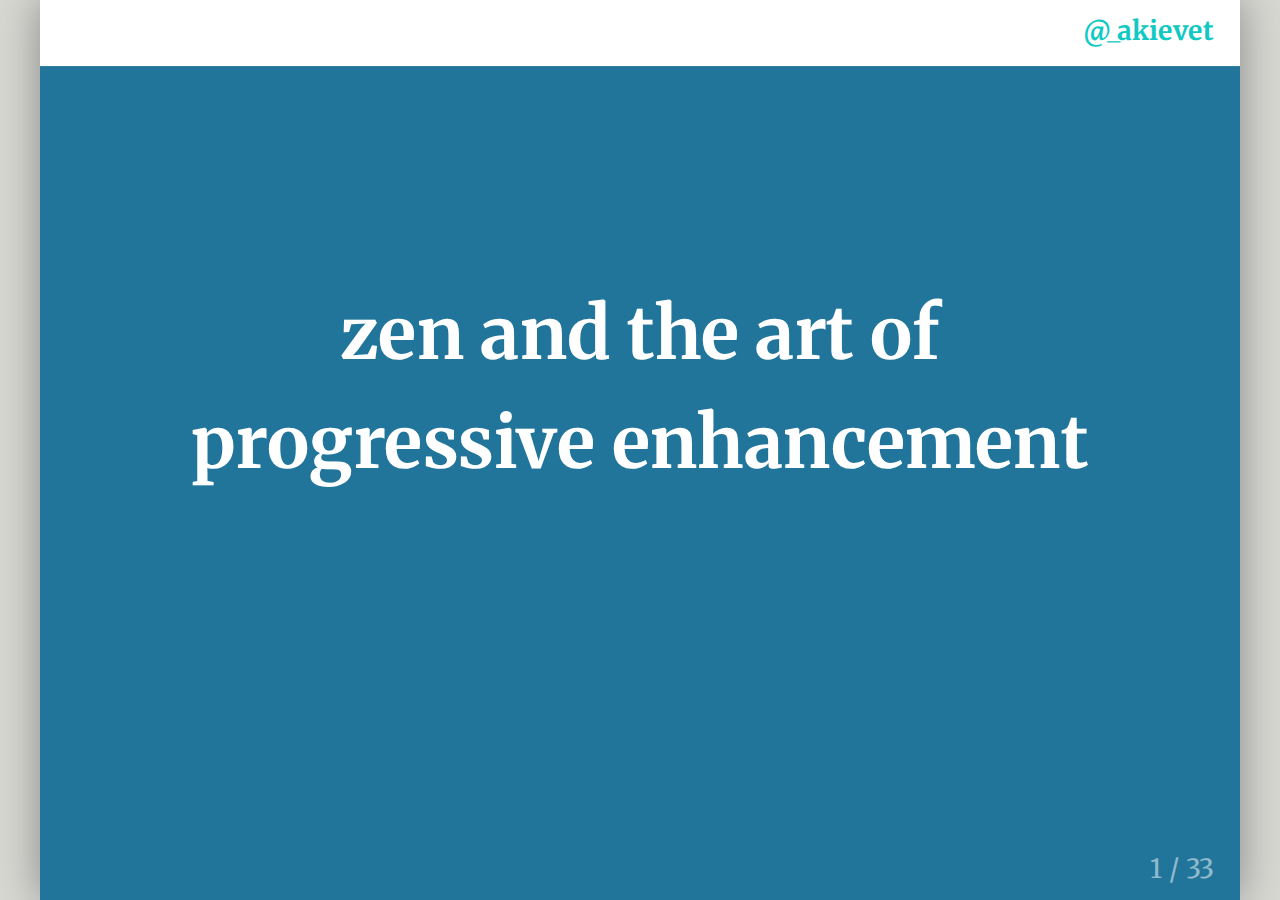
<file: index.html>
<!DOCTYPE html>
<html>
  <head>
    <title>Title</title>
    <meta charset="utf-8">
    <link rel="stylesheet" href="styles.css" media="all">
    <link href='https://fonts.googleapis.com/css?family=Merriweather:400,700,400italic' rel='stylesheet' type='text/css'>
  </head>
  <body>
    <textarea id="source">


layout: true

class: all-slides

.info-bar[
  [@_akievet](https://twitter.com/_akievet)
]

---

class: center, color-bkg, almost-middle

<!-- "This talk is about how to use progressive enhancement to craft accessible,
  well-structured, and device agnostic code. As a junior developer, I found 
  the world of endless JS frameworks intimidating and chaotic, with battles 
  being waged between evangelists on Twitter. Using progressive enhancement 
  creates a more Zen experience by keeping your codebase simpler and easier to 
  reason about. In a world where new frameworks, libraries, and architecture 
  styles are going in and out of fashion with the seasons, everyone could use a little more Zen." -->


# zen and the art of progressive enhancement

---

.main-img[
  ![Nature](./images/woods.png)
]

---

class: color-bkg

.quote["a robust site or application in the more traditional sense 
minimizes its dependencies. The minimum dependency for a web 
site should be an internet connection and the ability to parse HTML." 
&mdash; .author[BBC Future Media Standards and Guidelines]]

---

name: plain-text
class: center, almost-middle, color-bkg

# what?

---

class: center

.main-img--small[
  ![Picture of wrapped gift](./images/gift.png)
]

---

.main-img[
  ![Picture of a ship in a storm](./images/ship.png)
]

---

.main-img[
  ![A site with no content waiting on JS to load](./images/loading.png)
]

---

class: center, almost-middle

![rope breaking](./images/rope.png)

---

class: center, color-bkg, almost-middle

# a brief *and opinionated* history lesson

---

.main-img[
  ![printed page to screen](./images/printed_to_screen.png)
]

---

.main-img[
  ![designer as God](./images/designer.png)
]

---

class: almost-middle, center, color-bkg

# alternatives

---

class: center

.main-img--large[
  ![graceful degradation](./images/prog_enhancement.png)
]

# graceful degredation
---

class: center, almost-middle, color-bkg

# some arguments against

---

.quote["javascript is the baseline in 2015"]

--

.quote["big companies are doing it"]

--

.quote["programmers should aim to catch errors before they cause problems so... we'll just test!"]

---

class: center, color-bkg, almost-middle

# how?

---

.main-img[
  ![form follows function](./images/lamp_2.png)
]

---


## 1. design in text

.main-img--x-small[
  ![Hierarchies of Linear structured test](./images/structured_html.png)
]

---

## 2. use semantic html to convey content

---

.col1[
  ### semantic elements in html5 
  ```html
  <article>
  <aside>
  <details>
  <figcaption>
  <figure>
  <footer>
  <header>
  <main>
  <mark>
  <nav>
  <section>
  <summary>
  <time>
  ```
]

.col2[
  ### use instead of

  ```html
  <div id="nav"></div>
  <div class="header"></div>
  ```

]

---

## 3. use css to *suggest* appearance

---


## 4. use javascript to *enhance*
.main-img[
  ![Picture of Modernizr](./images/modernizr.png)
]

---

class: center, almost-middle, color-bkg

# graded browser support

---

class: center, almost-middle, color-bkg

# takeaways

---

## learn and teach core skills: html, css, javascript

---

## use *progressive enhancement* from the get-go, it's a pain to implement later

---

## *progressive enhancement* is cheaper to maintain since simpler code is more maintainable code

---

## pay attention to web standards
.main-img[
  ![brighter tomorrow](./images/bright_tomorrow.png)
]

---

class: color-bkg

.quote["It should be our role as designers and developers to 
embrace this flexibility, and produce pages which, by being 
flexible, are accessible to all." .author[&mdash; John Allsopp]]

---

class: top-padding, resources

## Resources
1. [Wikipedia: Progressive Enhancement](https://en.wikipedia.org/wiki/Progressive_enhancement)
2. Rachel Andrew- The Business of Front-end Development [Resources](https://rachelandrew.co.uk/presentations/business-of-front-end?utm_content=buffer9dcc0&utm_medium=social&utm_source=twitter.com&utm_campaign=buffer)/[Slides](https://speakerdeck.com/rachelandrew/the-business-of-front-end-development)
3. [BBC Future Media Standards and Guidelines](http://www.bbc.co.uk/guidelines/futuremedia/accessibility/html/progressive-enhancement.shtml)
4. [Adactio Continuum](https://adactio.com/journal/6692)
2. Jason Garber- [The Practical Case for Progressive Enhancement](http://sixtwothree.org/posts/the-practical-case-for-progressive-enhancement), [Designing Experience Layers](http://sixtwothree.org/posts/designing-experience-layers), [In Defense of Progressive Enhancement](http://sixtwothree.org/posts/in-defense-of-progressive-enhancement)
3. [Doug Avery's Response to Design Experience Layers](https://viget.com/inspire/designing-experience-layers#comment-1847156038)
5. [SPOF](https://en.wikipedia.org/wiki/Single_point_of_failure)
6. [John Allsopp: A Dao Of Web Design](http://alistapart.com/article/dao)
7. [Designing in Text](http://www.peachpit.com/articles/article.aspx?p=2040824)
by Stephen Hay
8. [w3.org Graceful Degredation vs. Progressive Enhancement](http://www.w3.org/wiki/Graceful_degradation_versus_progressive_enhancement)
10. [Device Agnostic by Trent Walton](http://trentwalton.com/2014/03/10/device-agnostic/)
10. [W3C HTML Techniques for Web Content Accessibility
Guildelines](http://www.w3.org/TR/WCAG10-HTML-TECHS/)
10. [w3schools: HTML5 Semantic
Elements](http://www.w3schools.com/html/html5_semantic_elements.asp)
10. [Progressive Enhancement Is Still
Important](https://jakearchibald.com/2013/progressive-enhancement-still-important/)
by Jake Archibald
11. [A List Apart: Understanding Progressive Enhancement](http://alistapart.com/article/understandingprogressiveenhancement)
12. [Graded Browser Support](https://github.com/yui/yui3/wiki/Graded-Browser-Support)

---

class: center, top-padding

.paintings[
  ![Nature](./images/woods.png)
  ![Picture of wrapped gift](./images/gift.png)
  ![Picture of a ship in a storm](./images/ship.png)
  ![A site with no content waiting on JS to load](./images/loading.png)
  ![Picture of JS Stopping Everything for a little error// Single Point of
  Failure](./images/rope.png)
  ![Picture of Designer as God](./images/designer.png)
  ![The *promise* of the web... A Better tomorrow. Accessibility to
  information](./images/bright_tomorrow.png)
  ![Actions over Looks; Form follows Function (Img of LaCorbusier
  building?)](./images/lamp_2.png)
  ![Picture of Modernizr](./images/modernizr.png)
]


    </textarea>
    <script src="remark-latest.min.js">
    </script>
    <script>
      var slideshow = remark.create();
    </script>
  </body>
</html>
</file>
<file: styles.css>
body {
  font-family: 'Merriweather', 'Helvetica', serif;
  color: #404040;
}

h1, h2, h3 {
  line-height: 1.5;
}

a {
  color: #10C9C3;
}

img {
  display: block;
  margin-left: auto;
  margin-right: auto;
  width: 70%;
}

.all-slides {
  padding-top: 75px;
}

.main-img {
  width: 80%;
  margin: 45px auto 0;
}

.main-img--small {
  width: 60%;
  margin: 45px auto 0;
}

.main-img--x-small {
  width: 40%;
  margin: 45px auto 0;
}

.main-img--large {
  width: 100%;
  margin: 45px auto 0;
}

.top-padding {
  padding-top: 50px;
}

.almost-middle {
  padding-top: 175px;
}

.quote{
  font-weight: 400;
  font-style: italic;
  font-size: 1.8em;
  line-height: 1.7;
}

.col1, .col2 {
  width: 45%;
  float: left;
}

.col2 {
  margin-left: 10%;
  margin-top: 45px;
}

.info-bar {
  width: 100%;
  height: 40px;
  background-color: white;
  top: 0;
  right: 0;
  position: absolute;
  font-size: 1em;
  font-weight: 700;
  font-style: normal;
  text-align: right;
  padding-right: 20px;
  padding-top: 10px;
}

.info-bar a {
  text-decoration: none;
}

.color-bkg {
  background-color: #21759B;
  color: white;
}

.footnote a {
  color: black;
}

.dark {
  color: white;
  background-color: black;
}

/* .rule { */
/*   height: 250px; */
/*   background-color: yellow; */
/*   width: 100%; */
/*   position: fixed; */
/*   bottom: 0; */
/*   right: 0; */
/*   left: 0; */
/* } */


.footnote a {
  text-decoration: none;
}

h2 span {
  display: block;
}

.title {
  font-style: italic;
}

.author {
  color: #333;
}

.fullstack {
  width: 60%;
  margin: 0 auto;
}

.fullstack img {
  width: 100%;
}

.remark-code, .remark-inline-code { 
  line-height: 1.5;
  font-family: 'Ubuntu Mono';
  color: #00FF8D;
}

.paintings img {
  width: 215px;
  display: inline-block;
}

.paintings {
  padding-bottom: 50px;
}
</file>
